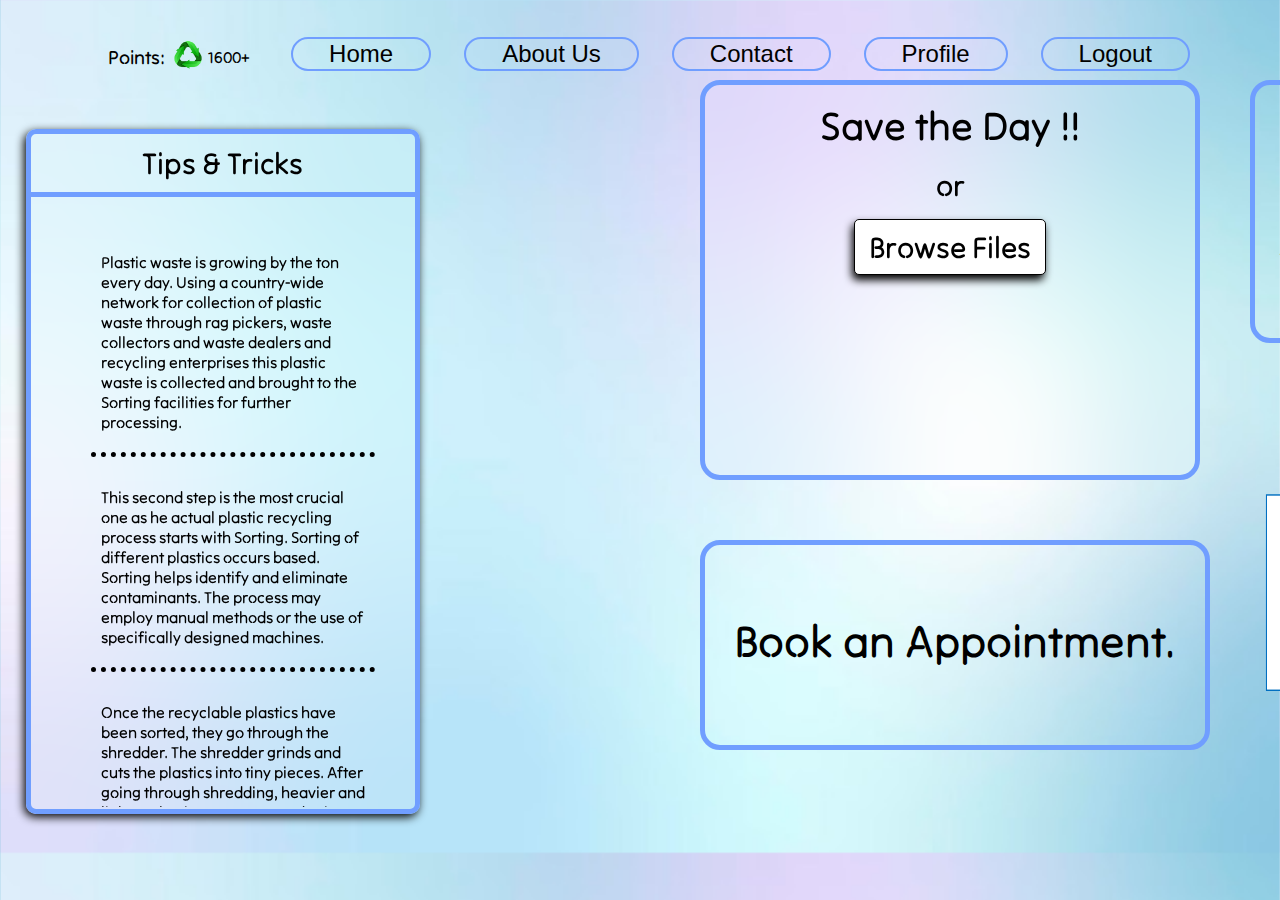
<file: home.html>
<!DOCTYPE html>
<html>
    <head>
        <meta charset="utf-8">
        <meta http-equiv="X-UA-Compatible" content="IE=edge">
        <title>Welcome Changemaker</title>
        <meta name="description" content="">
        <meta name="viewport" content="width=device-width, initial-scale=1">
        <link rel="stylesheet" href="home.css">
    </head>
    <body>
        <script src="home.js"></script>
        <div id="navigation">
            <nav>
                <ul>
                    <li><p class="points">Points:</p><img src="images/points.png"><p class="value">1600+</p></li>
                    <li><button><a href="home.html">Home</a></button></li>
                    <li><button><a href="about.html">About Us</a></button></li>
                    <li><button><a href="contact.html">Contact</a></button></li>
                    <li><button><a href="profile.html">Profile</a></button></li>
                    <li><button><a href="login.html">Logout</a></button></li>
                </ul>
            </nav>
        </div>
          <div class="scroll-bg">
              <div class="tpsntrks"><h2>Tips & Tricks</h2></div>
            <div class="scroll-div">
              <div class="scroll-object">
                        <ul>
                            <li>Plastic waste is growing by the ton every day. Using a country-wide network for collection of plastic waste through rag pickers, waste collectors and waste dealers and recycling enterprises this plastic waste is collected and brought to the Sorting facilities for further processing.</li>
                            <li>This second step is the most crucial one as he actual plastic recycling process starts with Sorting. Sorting of different plastics occurs based. Sorting helps identify and eliminate contaminants. The process may employ manual methods or the use of specifically designed machines.</li>
                            <li>Once the recyclable plastics have been sorted, they go through the shredder. The shredder grinds and cuts the plastics into tiny pieces. After going through shredding, heavier and lighter plastics are separated using specially designed machines. This separation helps segregate different plastics.</li>
                            <li>The process of Sorting and Shredding ensures that the correct types of plastics are being processed and assorted together for further processing. After a complete separation, the flakes or chunks are then washed thoroughly with detergents to remove the remaining contamination.</li>
                            <li>Post drying, the plastic flakes are melted down under regulated temperatures. The regulation of temperatures ensures that the plastics are melted without getting destroyed. On melting, these plastics are extruded and resized to be processed in to granules which will later be compressed into pellets.</li>
                            <li>To enable the plastics to be reusable processed granules are compressed into tiny pellets. These pellets are also known as nurdles. Pellets also enables in storing similar types of plastics based on color, types of resin along with easy distribution.</li>
                            <li>It is important to note that, pellets recycled from particular types of plastics cannot to be re-used to make the same kinds of plastics. Instead they are re-purposed and redesigned in to other useful products.</li>
                            <li>Plastic waste is growing by the ton every day. Using a country-wide network for collection of plastic waste through rag pickers, waste collectors and waste dealers and recycling enterprises this plastic waste is collected and brought to the Sorting facilities for further processing.</li>
                            <li>This second step is the most crucial one as he actual plastic recycling process starts with Sorting. Sorting of different plastics occurs based. Sorting helps identify and eliminate contaminants. The process may employ manual methods or the use of specifically designed machines.</li>
                            <li>Once the recyclable plastics have been sorted, they go through the shredder. The shredder grinds and cuts the plastics into tiny pieces. After going through shredding, heavier and lighter plastics are separated using specially designed machines. This separation helps segregate different plastics.</li>
                            <li>The process of Sorting and Shredding ensures that the correct types of plastics are being processed and assorted together for further processing. After a complete separation, the flakes or chunks are then washed thoroughly with detergents to remove the remaining contamination.</li>
                            <li>Post drying, the plastic flakes are melted down under regulated temperatures. The regulation of temperatures ensures that the plastics are melted without getting destroyed. On melting, these plastics are extruded and resized to be processed in to granules which will later be compressed into pellets.</li>
                            <li>To enable the plastics to be reusable processed granules are compressed into tiny pellets. These pellets are also known as nurdles. Pellets also enables in storing similar types of plastics based on color, types of resin along with easy distribution.</li>
                            <li>It is important to note that, pellets recycled from particular types of plastics cannot to be re-used to make the same kinds of plastics. Instead they are re-purposed and redesigned in to other useful products.</li>
                        </ul>
                    </div>
                </div>
            </div>

            <div class="file-upload">
                <div class="Neon Neon-theme-dragdropbox">
                    <input style="z-index: 999; opacity: 0; width: 500px; height: 200px; position: absolute; right: 0px; left: 0px; margin-right: auto; margin-left: auto;" name="files[]" id="filer_input2" multiple="multiple" type="file">
                    <div class="Neon-input-dragDrop"><div class="Neon-input-inner"><div class="Neon-input-icon"><i class="fa fa-file-image-o"></i></div><div class="Neon-input-text"><h3>Save the Day !!</h3> <span style="display:inline-block; margin: 15px 0">or</span></div><a class="Neon-input-choose-btn blue">Browse Files</a></div></div>
                    </div>
              </div>

              <div class="collection_apt">
                <div class="collection">
                    <h2>Book an Appointment.<h2>
                </div>
              </div>

              <div class="rewards_apt">
                <div class="rewards">
                    <h2>Your Rewards<h2>
                </div>
                <p><ol>
                    <li>15 PET bottles  --  1500 Pts</li>
                    <li>5 PET bottles   --  500 Pts</li>
                    <li>2 PET bottles   --  200 Pts</li>
                    <li>12 PET bottles  --  1200 Pts</li>
                    <li>10 PET bottles  --  1000 Pts</li>
                    <li>2 PET bottles   --  200 Pts</li>
                    <li>12 PET bottles  --  1200 Pts</li>
                </ol></p>
              </div>

              <div class="chart_disp">
              <div class="chart_apt">
                <div class="chart">
                    <h2>Steps Taken.<h2>
                        <img src="images/chart.png">
                </div>
              </div>
            </div>
            
        <script src="" async defer></script>
    </body>
</html>
</file>
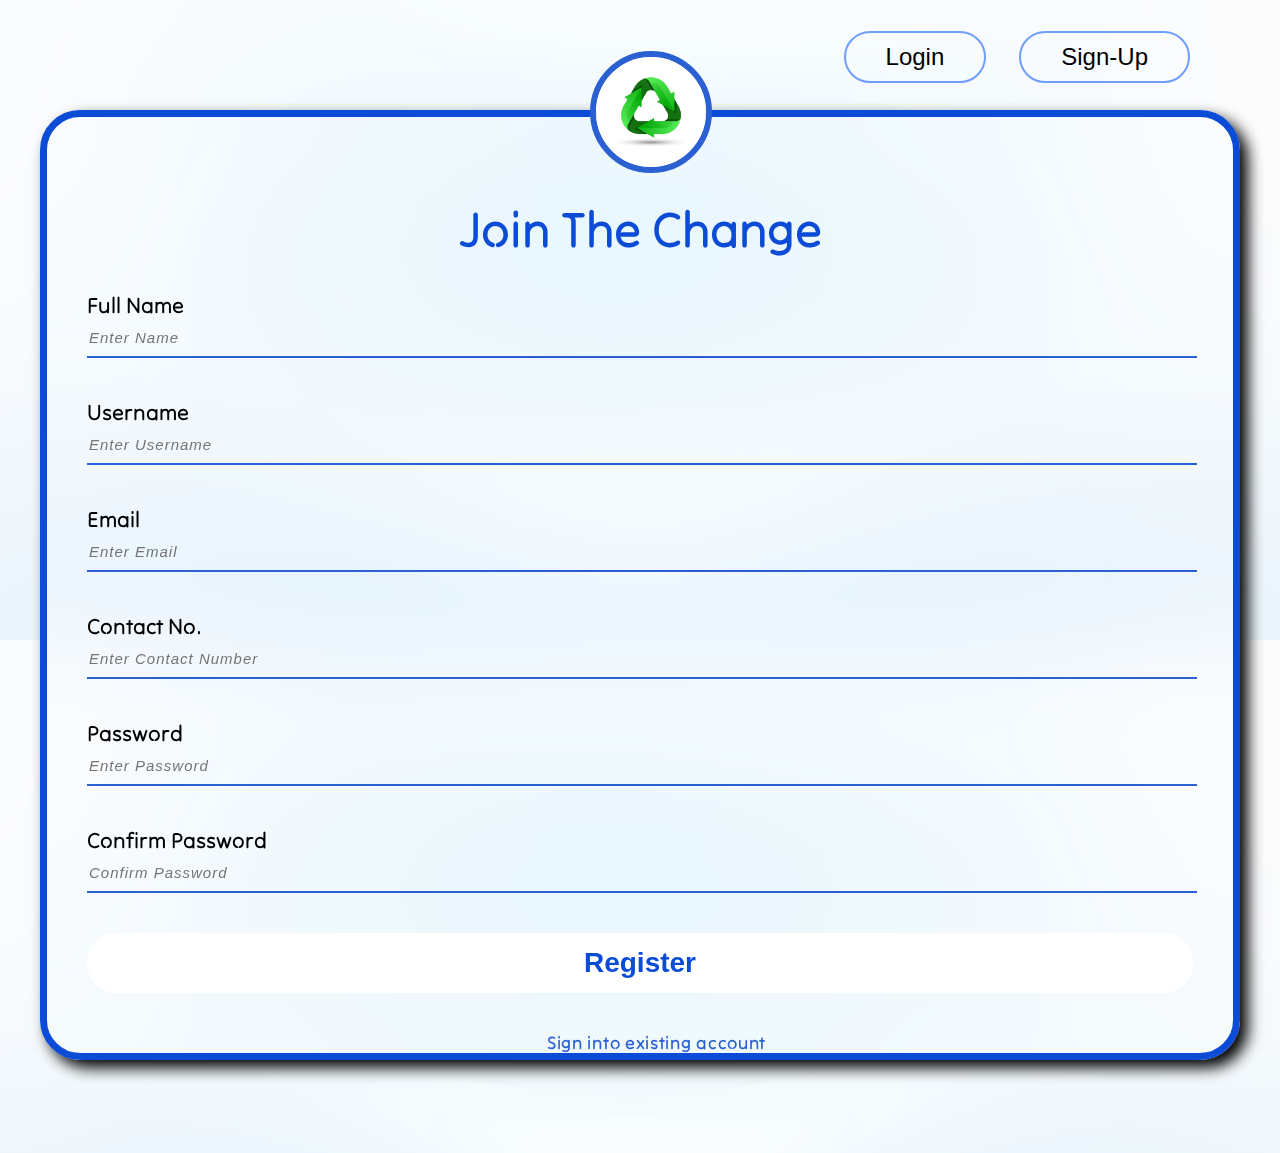
<file: signup.html>
<!DOCTYPE html>
<html>
    <head>
        <meta charset="utf-8">
        <meta http-equiv="X-UA-Compatible" content="IE=edge">
        <title>Join the Change</title>
        <meta name="description" content="">
        <meta name="viewport" content="width=device-width, initial-scale=1">
        <link rel="stylesheet" href="signup.css">
    </head>
    <body>
        <div id="navigation">
            <nav>
                <ul>
                    <li><button><a href="login.html">Login</a></button></li>
                    <li><button><a href="signup.html">Sign-Up</a></button></li>
                </ul>
            </nav>
        </div>

        <div class= "registerform">
            <a href="index.html"><img class="avatar" src="images/avatar.png"></a>
            <h2 class="glitch">Join The Change</h2>
            <form name="registration" method="POST" data-netlify="true">
                <p>Full Name</p>
                <input type="text" name="name" placeholder="Enter Name" required>
                <p>Username</p>
                <input type="text" name="username" placeholder="Enter Username" required>
                <p>Email</p>
                <input type="email" name="mail" placeholder="Enter Email" required>
                <p>Contact No.</p>
                <input type="phone" name="phone" placeholder="Enter Contact Number" required>
                <p>Password</p>
                <input type="password" name="pass" placeholder="Enter Password" required>
                <p>Confirm Password</p>
                <input type="password" name="conf_pass" placeholder="Confirm Password" required>
                <input type="submit" value="Register"><br>
                <a href= "login.html">Sign into existing account</a><br>
            </form>
            <div class="spacer">
            </div>
        </div>

        
        <script src="" async defer></script>
    </body>
</html>
</file>
<file: home.css>
@import url('https://fonts.googleapis.com/css2?family=Tilt+Neon&display=swap');

body{
    margin: 0;
    padding: 0;
    background-image: url(images/bg2.jpg);
    background-position: top;
    background-size: cover;
    font-family: 'Tilt Neon', cursive;
}

img{
    position: absolute ;
    width: 50px;
    height: auto;
    margin-left: -95px;
    margin-top: -30px;
}

nav{
    width: 100%;
    height: 50px;
    line-height: 50px;
    padding-top: 15px;
    
  }
  nav ul{
    float: right;
    padding-right: 60px;
    
  }
  nav ul li{
    list-style-type: none;
    display: inline-block;
    margin-right: 30px;
  }

  nav ul li button{
    background-color: transparent;
    border-radius: 50px;
    border-color: #709eff;
    border-style: solid;
    
  }

  nav ul li button:hover{
    border-width: 2px;
    border-color: black;
    transition: 0.6s all;
    background-color: #709eff;
  }

  nav ul li button a:hover{
    text-decoration: none;
    color: black;
  }

  nav ul li a {
    text-decoration: none;
    color: black;
    padding: 30px;
    font-size:x-large;
    
  }

.scroll-bg{
    width: 30%;
    margin: 2%;
    margin-top: 5%;
    border-width: 5px;
    border-style: solid;
    border-color: #709eff;
    border-radius: 10px;
    height: 75vh;
    box-shadow: -2px 3px 10px;
    backdrop-filter: blur(80px);

}

.scroll-div{
    width: 100%;
    height: 65vh;
    overflow: hidden;
    overflow-y: scroll;

}

.scroll-div::-webkit-scrollbar{
    display: none;
  }

  .scroll-bg ul{
    list-style:none;
    
  }
  .scroll-bg ul li{
    padding: 10px;
    margin: 20px;
    border-width: 0;
    border-bottom: 5px;
    border-color: black;
    border-style:dotted;
    margin-right: 40px;
    padding-bottom: 20px;
  }

  .scroll-bg .tpsntrks h2{
    margin-top: 0px;
    padding: 10px;
    text-align: center;
    font-size: 30px;
    border-width: 0;
    border-bottom: 5px;
    border-color: #709eff;
    border-style: solid;
  }

  .points{
    position: absolute;
    margin-left: -150px;
    margin-top: -30px;
    font-size: larger;
    font-weight: bolder;
  }

  .value{
    margin-top: -30px;
    margin-left: -50px;
    position: absolute;
    font-weight: bolder;
  }

  .Neon {
    margin-top: -760px;
    font-family: sans-serif;
    font-size: 14px;
    color: #709eff;
    position: absolute;
    margin-left: 700px;

}
.Neon * {
    -webkit-box-sizing: border-box;
    -moz-box-sizing: border-box;
    box-sizing: border-box;
}
.Neon-input-dragDrop {
    display: block;
    width: 500px;
    margin: 0 auto 25px auto;
    padding: 25px;
    color: #709eff;
    color: #000;
    background-filter: blur(80px);
    backdrop-filter: blur(80px);
    border: 5px solid #709eff ;
    border-radius: 20px;
    text-align: center;
    -webkit-transition: box-shadow 0.3s, border-color 0.3s;
    -moz-transition: box-shadow 0.3s, border-color 0.3s;
    transition: box-shadow 0.3s, border-color 0.3s;
    height: 400px;
    backdrop-filter: blur(50px);
}
.Neon-input-dragDrop .Neon-input-icon {
    font-size: 48px;
    margin-top: -10px;
    -webkit-transition: all 0.3s ease;
    -moz-transition: all 0.3s ease;
    transition: all 0.3s ease;
}
.Neon-input-text h3 {
    margin: 0;
    font-size: 40px;
    font-family: 'Tilt Neon', cursive;
}
.Neon-input-text span {
    font-size: 30px;
    font-family: 'Tilt Neon', cursive;
}
.Neon-input-choose-btn.blue {
    color: #000;
    border: 1px solid #000;
    font-family: 'Tilt Neon', cursive;
}
.Neon-input-choose-btn {
    display: inline-block;
    padding: 8px 14px;
    outline: none;
    cursor: pointer;
    text-decoration: none;
    text-align: center;
    white-space: nowrap;
    font-size: 30px;
    font-weight: bold;
    color: white;
    border-radius: 5px;
    border: 1px solid #000;
    vertical-align: middle;
    background-color: #fff;
    box-shadow: -2px 5px 8px;
    -webkit-transition: all 0.2s;
    -moz-transition: all 0.2s;
    transition: all 0.2s;
}

.collection_apt{
    width: 500px;
    height: 200px;
    background-filter: blur(80px);
    border-width: 5px;
    border-style: solid;
    border-color: #709eff;
    border-radius: 20px;
    text-align: center;
    margin-left: 700px;
    margin-top: -300px;
    font-size: 30px;
}

.collection{
    padding-top: 30px;
}

.collection_apt:hover{
    cursor: pointer;
    box-shadow: 5px 5px 10px;
}

.Neon-input-dragDrop:hover{
    cursor: pointer;
    box-shadow: 5px 5px 10px;
}

.rewards{
    padding-top: 30px;
}

.rewards_apt:hover{
    cursor: pointer;
    box-shadow: 5px 5px 10px;
}

.rewards_apt{
    width: 30%;
    background-filter: blur(80px);
    border-width: 5px;
    border-style: solid;
    border-color: #709eff;
    border-radius: 20px;
    text-align: center;
    margin-left: 1250px;
    margin-top: -670px;
}

.rewards h2{
    margin-top: -20px;
    font-size: 30px;
    padding: 5px;
}

.chart_apt{
    margin-left: 1450px;
    font-size: 25px;
}

.chart_apt img{
    width: 30%;
    margin-left: -190px;
}
</file>
<file: signup.css>
@import url('https://fonts.googleapis.com/css2?family=Tilt+Neon&display=swap');

body{
    margin: 0;
    padding: 0;
    background-image: url(images/bg.jpg);
    background-position: top;
    background-size: cover;
    font-family: 'Tilt Neon', cursive;
}

  nav{
    width: 100%;
    height: 50px;
    line-height: 50px;
    padding-top: 15px;
  }
  nav ul{
    float: right;
    padding-right: 60px;
  }
  nav ul li{
    list-style-type: none;
    display: inline-block;
    margin-right: 30px;
  }

  nav ul li button{
    background-color: transparent;
    border-radius: 50px;
    padding: 10px;
    border-color: #709eff;
    border-style: solid;
  }

  nav ul li button:hover{
    border-width: 2px;
    border-color: black;
    background-color: #709eff;
    transition: 0.6s all;
  }
  nav ul li a {
    text-decoration: none;
    color: black;
    padding: 30px;
    font-size:x-large;
  } 

  .registerform {
    transition: 2s;
    width: 1200px;
    height: 950px;
    background: transparent;
    color: #0b4bd6;
    top: 65%;
    left: 50%;
    position: absolute;
    transform: translate(-50%, -50%);
    box-sizing: border-box;
    padding: 60px 40px;
    border-radius: 40px;
    border-style: solid;
    border-color: #0b4bd6;
    border-width: 7px;
    box-shadow: 8px 8px 15px #000;
    backdrop-filter: blur(50px);
}

.registerform a{
  text-decoration: none;
  letter-spacing: 0.7px;
  font-size: 18px;
  line-height: 10px;
  color: #2a60d2;
  padding-left: 460px;
  transition: 0.3s ease-in-out;
}

.registerform a:hover{
  color: #000;
  font-size: 20px;
  transition: 0.3s ease-in-out;
}

.avatar {
    width: 110px;
    height: 110px;
    border-radius: 50%;
    border-width: 6px;
    border-style: solid;
    border-color: #2a60d2;
    position: absolute;
    top: -7%;
    left: calc(50% - 50px);
}

.avatar:hover{
    cursor: pointer;
}

h2{
    margin: 0;
    padding: 0 0 30px;
    text-align: center;
    font-size: 50px;
}

.registerform p{
    margin: 0;
    padding: 0;
    font-weight: bold;
    font-size: 22px;
    color: #000;
}

.registerform input{
    width: 100%;
    margin-bottom: 40px;
}

.registerform input[type="text"], input[type="password"], input[type= "Email"], input[type="phone"] {
    border: none;
    border-bottom: 2px solid #2a60d2;
    background: transparent;
    outline: none;
    height: 35px;
    font-style: italic;
    font-size: 15px;
    color: #004786;
    letter-spacing: 1px;
}

.registerform input[type="submit"] {
    border: none;
    outline: none;
    height: 60px;
    background: #ffffff;
    color: #0b4bd6;
    font-size: 28px;
    font-weight: bold;
    border-radius: 50px;
    transition: 0.5s ease-in-out;
}

.registerform input[type="submit"]:hover {
    cursor: pointer;
    color: #000;
    background: #709eff;
    border-style:solid;
    border-width: 5px;
    transition: 0.5s ease-in-out;
}

.spacer{
    height: 100px;
    width: 100%;
}
</file>
